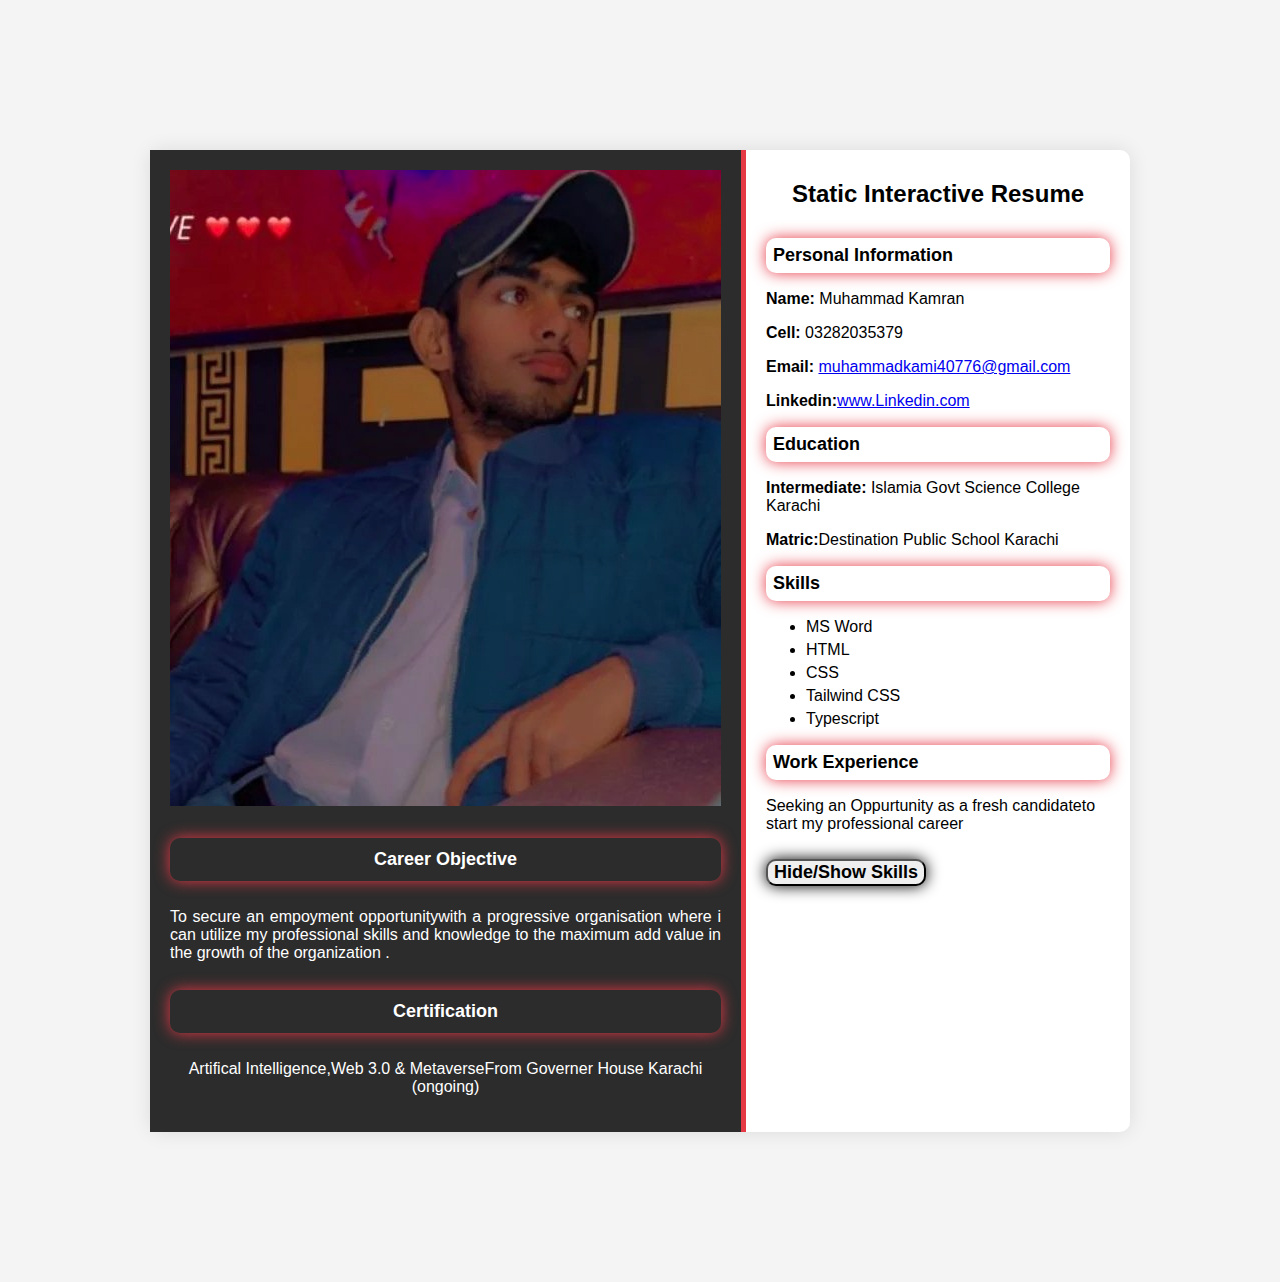
<file: index.html>
<!DOCTYPE html>
<html lang="en">
<head>
    <meta charset="UTF-8">
    <meta name="viewport" content="width=device-width, initial-scale=1.0">
    <title>Static InterActive Resume</title>
    <link rel="stylesheet" href="style.css">
</head>
<body>
    <div class="resume-container">
        <div class="left-section">
            <img src="profile.png" alt="profile picture " class="profile picture">
            <section id="Objective">
                <h3 style="color: white;"> Career Objective</h3>
                <p style="text-align: justify;">To secure an empoyment opportunitywith a progressive organisation where i can utilize my professional skills and knowledge to the maximum add value in the growth of the organization .</p>
            </section>
            <section id="Certification">
                <h3 style="color: white;"> Certification</h3>
                <p> Artifical Intelligence,Web 3.0 & MetaverseFrom Governer House Karachi (ongoing)</p>
            </section>
        </div>
        <div class="right-section">
            <h1> Static Interactive Resume</h1>
            <section id="Personal Information">
                <h3>Personal Information </h3>
                <p><b>Name:</b> Muhammad Kamran</p>
                <p><b> Cell:</b> 03282035379</p>
                <p><b> Email:</b> <a href="mailto:muhammadkami40776@gmail.com"> muhammadkami40776@gmail.com</a></p>
                <p><b>Linkedin:</b><a href="https://www.linkedin.com/in/muhammad-kamran-b96300307" target="_blank">www.Linkedin.com</a></p>
                </section>
                <section id="education">
                    <h3> Education</h3>
                    <p><b>Intermediate:</b> Islamia Govt Science College Karachi </p>
                    <p><b>Matric:</b>Destination Public School Karachi</p>
                </section>
                <section id="skills">
                    <h3>Skills</h3>
                    <ul>
                        <li> MS Word</li>
                        <li> HTML</li>
                        <li> CSS</li>
                        <li>Tailwind CSS</li>
                        <li>Typescript</li>
                    </ul>
                </section>
                <section id="work experience">
                    <h3> Work Experience</h3>
                    <p> Seeking an Oppurtunity as a fresh candidateto start my professional career</p>
                </section>
                <button id="toggle-skills"><b>Hide/Show Skills</b></button>
                    
        </div>
    </div>
    <script src="script.js"></script>
    
</body>
</html>
</file>
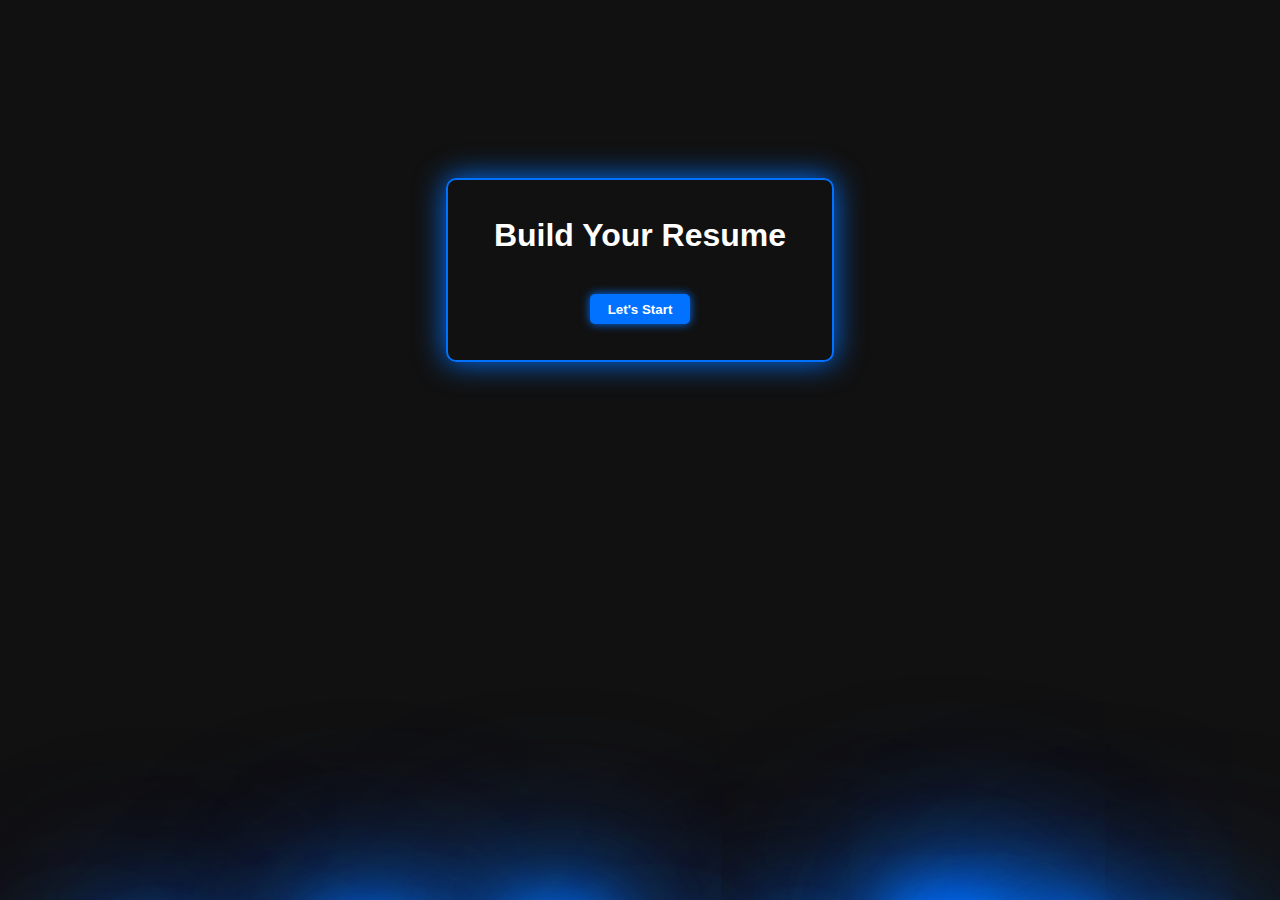
<file: myindex.html>
<!DOCTYPE html>
<html lang="en">
<head>
    <meta charset="UTF-8">
    <meta name="viewport" content="width=device-width, initial-scale=1.0">
    <title>Interactive Resume Builder</title>
    <link rel="stylesheet" href="mystyle.css">
</head>
<body>

    <div class="startup" >
    <div class="wrapper">
        <span></span>
        <span></span>
        <span></span>
        <span></span>
        <span></span>
        <span></span>
        <span></span>
        <span></span>
        <span></span>
        <span></span>
        <span></span>
        <span></span>
    </div>
    <div class="openButton" id="openButton">
        <h1>Build Your Resume</h1>
        <button class="startButton" id="startButton">Let's Start</button>
    </div>
    </div>
    <div class="container" id="container">
        <h1>Dynamic Resume Builder
            by Muhammad Kamran
        </h1>

        <form id="resume-form">
            <!-- Personal Information -->
            <h2>Personal Information</h2>

            <label for="name">Full Name:</label>
            <input type="text" id="name" name="name" required>

            <label for="email">Email:</label>
            <input type="email" id="email" name="email" required>

            <label for="phone">Phone:</label>
            <input type="tel" id="phone" name="phone" required>
            
            <label for="profilePicture">Profile Picture</label>
            <input type="file" id="profilePicture" name="profilePicture" accept="image/*" required>

            <!-- Education Section -->
            <h2>Education</h2>
            <div id="education-section">
                <div class="education-entry">
                    <label for="education">Degree and School:</label>
                    <input type="text" class="education" name="education" required>
                </div>
            </div>
            <button type="button" onclick="addEducationField()">Add Another Education</button>

            <!-- Work Experience Section -->
            <h2>Work Experience</h2>
            <div id="work-section">
                <div class="work-entry">
                    <label for="work">Position and Company:</label>
                    <input type="text" class="work" name="work" required>
                </div>
            </div>
            <button type="button" onclick="addWorkField()">Add Another Position</button>

            <!-- Skills Section -->
            <h2>Skills</h2>
            <div id="skills-section">
                <div class="skills-entry">
                    <label for="skills">Skill:</label>
                    <input type="text" class="skill" name="skills" required>
                </div>
            </div>
            <button type="button" onclick="addSkillField()">Add Another Skill</button>

            <!-- Hobbies Section -->
            <h2>Hobbies</h2>
            <div id="Hobbies-section">
                <div class="hobby-entry">
                    <label for="Hobby">Add Your Hobbies</label>
                    <input type="text" class="hobby" name="hobby" required>
                </div>
            </div>
            <button type="button" onclick="addHobbiesField()">Add Another Hobby</button>

            <button type="submit">Generate Resume</button>
        </form>
        
        <!-- Generated Resume -->
<section id="resume" style="display: none;">
    <h2> Personal Resume</h2>
    <div id="generated-resume" class="resume-content">
        <!-- Dynamic resume content will go here -->
        <p>Your resume content...</p>
    </div>
</section>

    </div>    
</body>
    <script src="script.js"></script>
</html>
</file>
<file: style.css>
/* General Styling */
body {
    font-family: 'Arial', sans-serif;
    background-color: #f4f4f4;
    margin: 0;
    padding: 150px;
}

.resume-container {
    display: flex;
    background-color: white;
    width: 100%;
    margin: 0 auto;
    border-radius: 10px;
    box-shadow: 0 0 20px rgba(0, 0, 0, 0.1);
}

/* Left Section Styling */
.left-section {
    background-color: #2c2c2c;
    color: white;
    padding: 20px;
    width: 100%;
    text-align: center;
    border-right: 5px solid #e63946;
}

.profile-picture {
    width: 150px;
    height: 150px;
    margin-top: 10%;
    border-radius: 50%;
    border: 5px solid #e63946;
    margin-bottom: 20px;
}

h1 {
    font-size: 24px;
    margin: 10px 0;
    margin-bottom: 30px;
    text-align: center;
}

h3 {
    font-size: 18px;
    padding: 2%;
    margin: 20px 0 10px;
    color: black;
    border-radius: 10px;
    box-shadow: 0 0 15px #e63946;
    margin-top: 5%;
    margin-bottom: 5%;
}

ul {
    list-style-type: fill round;
    padding: 10;
    margin: 10px 0;
}

ul li {
    margin: 5px 0;
}

/* Right Section Styling */
.right-section {
    padding: 20px;
    width: 65%;
}

button {
    font-family: Arial, sans-serif;
    border-radius: 10px;
    box-shadow: 0 0 15px black;
    cursor: pointer;
    margin-top: 10px;
    font-size: 18px;
}

button:hover {
    background-color: #ff737c;
}
</file>
<file: mystyle.css>
body {
    font-family: Arial, sans-serif;
    background-color: #111;
    padding: 20px;
}
.startup{
    display: flex;
    justify-content: center;
    margin-top: 150px;
}
.wrapper span{
    position: fixed;
    bottom: -100px;
    height: 40px;
    width: 40px;
    z-index: -1;
    background-color: #18191f;
    box-shadow: 0 0 50px #0072ff,
                0 0 100px #0072ff,
                0 0 150px #0072ff,
                0 0 200px #0072ff;
    animation: animate 10s linear infinite;
}
.wrapper span:nth-child(1){
    left: 5%;
    animation-delay: 1s;
}
.wrapper span:nth-child(2){
    left: 10%;
    animation-delay: 3s;
    height: 60px;
    width: 60px;
   
}
.wrapper span:nth-child(3){
    left: 20%;
    animation-delay: 2s;
}
.wrapper span:nth-child(4){
    left: 25%;
    animation-delay: 5s;
    height: 80px;
    width: 80px;
   
}
.wrapper span:nth-child(5){
    left: 30%;
    animation-delay: 1s;
    height: 60px;
    width: 60px;
}
.wrapper span:nth-child(6){
    left: 40%;
    animation-delay: 7s;
    height: 90px;
    width: 90px;
}
.wrapper span:nth-child(7){
    left: 50%;
    animation-delay: 6s;

    
}
.wrapper span:nth-child(8){
    left: 60%;
    animation-delay: 8s;
    height: 60px;
    width: 60px;
}
.wrapper span:nth-child(9){
    left: 70%;
    animation-delay: 6s;
    height: 100px;
    width: 100px;
}
.wrapper span:nth-child(10){
    left: 75%;
    animation-delay: 4s;
    height: 60px;
    width: 60px;
   
}
.wrapper span:nth-child(11){
    left: 80%;
    animation-delay: 8s;
    height: 80px;
    width: 80px;
   
}
.wrapper span:nth-child(12){
    left: 90%;
    animation-delay: 4.5s;
    height: 60px;
    width: 60px;
}

@keyframes animate {
    0%{
        transform: translateY(0);
        opacity: 1;
    }
    80%{
        opacity: .7;
    }
    100%{
        transform: translateY(-800px) rotate(360deg);
        opacity: 0;
    }
}
.openButton{
    display: flex;
    flex-direction: column;
    justify-content: center;
    align-items: center;
    color: white;
    border: 2px solid #0072ff;
    box-shadow: 0px 0px 30px #0072ff;
    border-radius: 10px;
    width: 30vw;
    height: 20vh;
    animation: ani 10s linear infinite
    
}
.openButton h1{
    text-align: center;
}
.openButton button{
    width: 100px;
    height: 30px;
    display: flex;
    align-items: center;
    text-align: center;
    justify-content: center;
    border: none;
    border-radius: 5px;
    background-color: #0072ff;
    box-shadow: 0 0 10px #0072ff;
    color: white;
    font-weight: bold;
    margin-bottom: 20px;
}
@media (max-width:768px) {
    .startup{
        display: flex;
        justify-content: center;
        align-items: center;
        margin-top: 200px;
    }
    .openButton{
        width: 60vw;
        height: 25vh;
    }
}

@keyframes ani {
    0%{
        transform: translateY(20);
        box-shadow: 0 0 100px white;
    }
    50%{
        box-shadow: 0 0 20px white;
    }
    100%{
        box-shadow: none;
    }
}


.container {
    display: none;
    max-width: 900px;
    margin: 0 auto;
    background:transparent;
    padding: 20px;
    box-shadow: 0 4px 10px #0056b3;
    border-radius: 10px;
}

h1 {
    text-align: center;
    margin-bottom: 40px;
}

form {
    display: flex;
    flex-direction: column;
    gap: 20px;
}

label {
    font-weight: bold;
    color: white;
}

input {
    padding: 10px;
    border: 1px solid #eeecec;
    border-radius: 5px;
    font-size: 16px;
    width: 95%;
    background-color: rgb(243, 243, 243);
    box-shadow: 0 5px 5px #0072ff;
    outline: none;
    margin:10px;
}

button {
    
    padding: 12px;
    background-color: #0072ff;
    color: white;
    border: none;
    border-radius: 5px;
    cursor: pointer;
    transition: background-color 0.3s ease;
    width: 170px;
}

button:hover {
    background-color: #0056b3;
}

h2{
    background-color:#0072ff;
    color: white;
    padding: 10px;
    border-radius: 5px;
    box-shadow: 0 0 10px #0056b3;
}

/* Generated Resume Styling */

.profilePicture {
margin: 0 auto;
display:flex;
border: 2px solid white;
box-shadow: 0 5px 20px black;
border-radius: 50%;
width: 200px;
height: 200px;
object-fit: cover;
margin-top: 20px;
}

#resume {
    margin-top: 50px;
    padding: 0px 20px 20px 20px;
    border-radius: 10px;
    border: 2px solid #0072ff;
    box-shadow: 0 0 20px white;
    background-color: white;
}

.resume-content h3 {
    padding: 10px;
    margin-bottom: 10px; 
    background: linear-gradient(to right, #0072ff , rgb(170, 201, 236));  
    color: white; 
    border-radius: 5px;
    margin-top: 10px;
    border: 1px solid #0072ff;
}
.resume-content p {
    font-size: 1.2rem;
    line-height: 1.6;

}
.resume-content ul li{
    line-height: 30px;
    font-size: 1.1rem;
}
h1{
    color: white;
}

#resume h2{
    background-color: #68a9f8;
    color: white;
    text-align: center;
    padding: 20px;
    border-radius: 5px;
}
</file>
